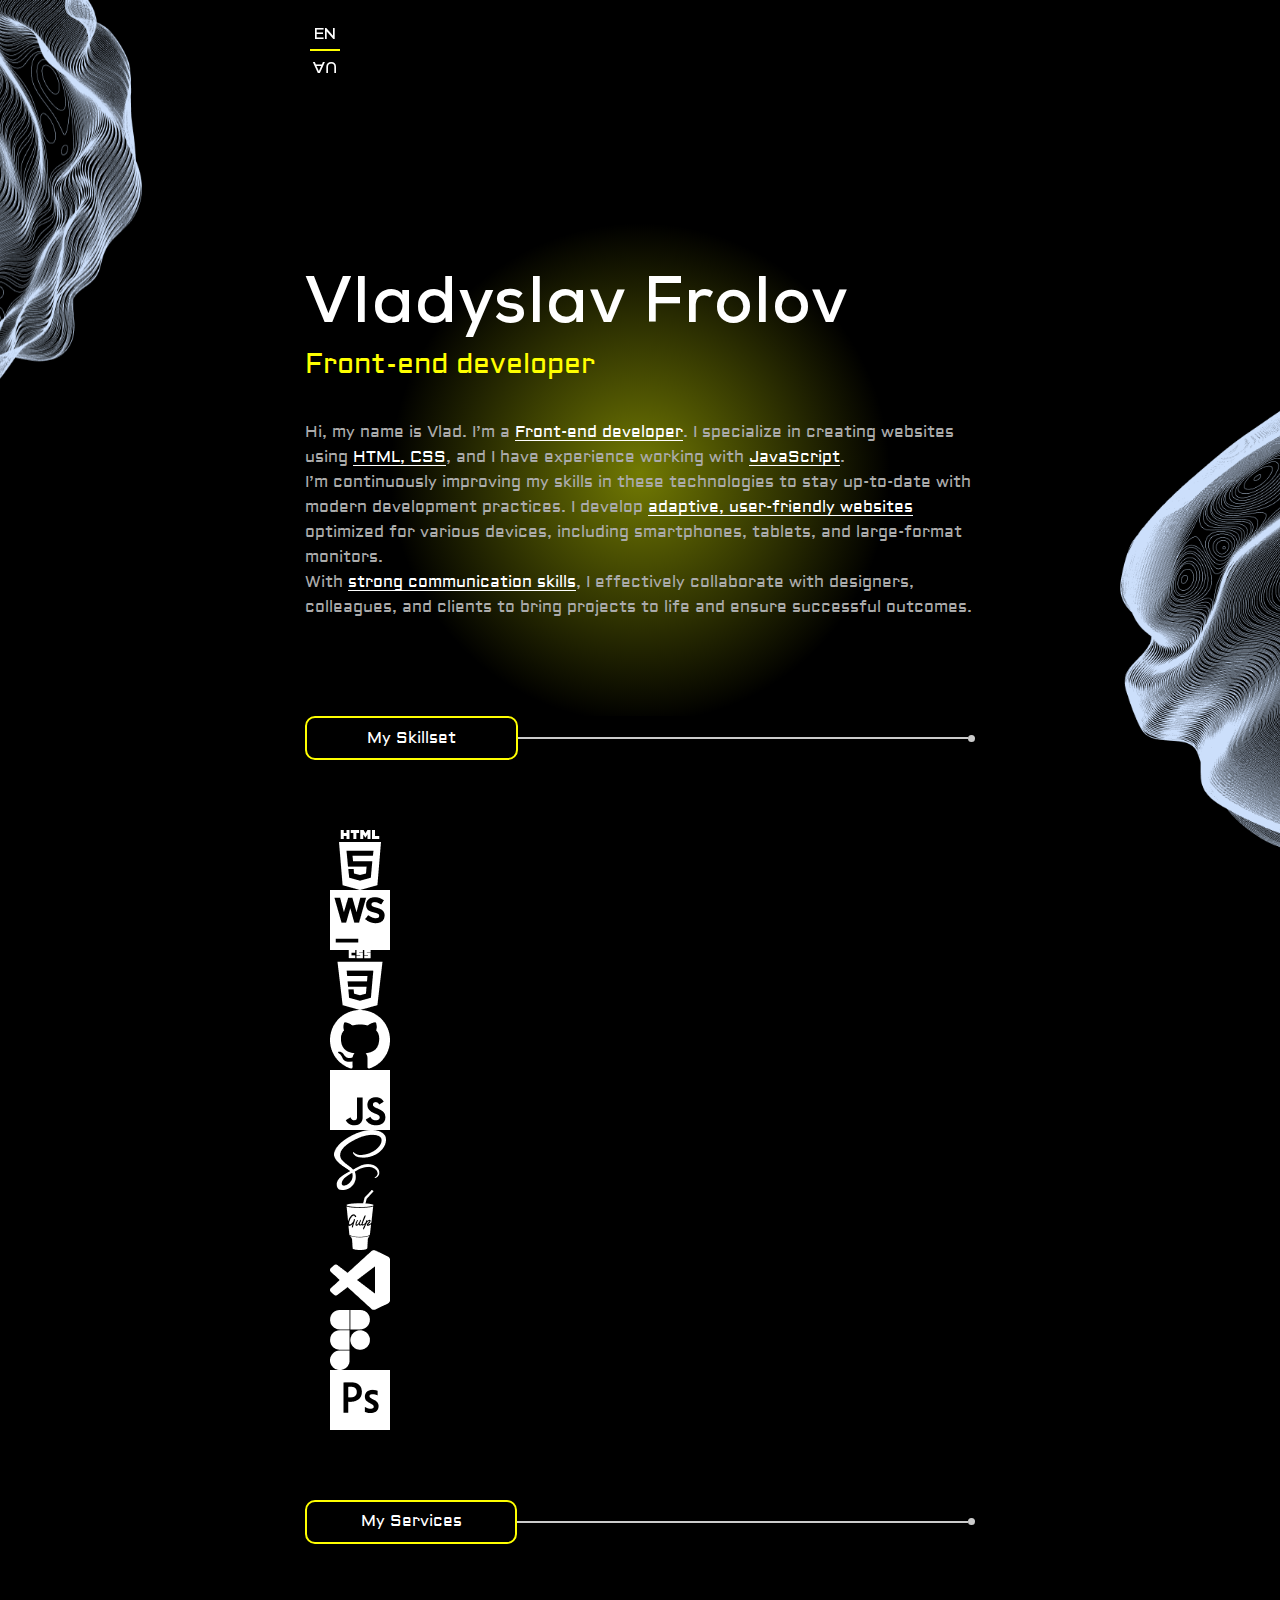
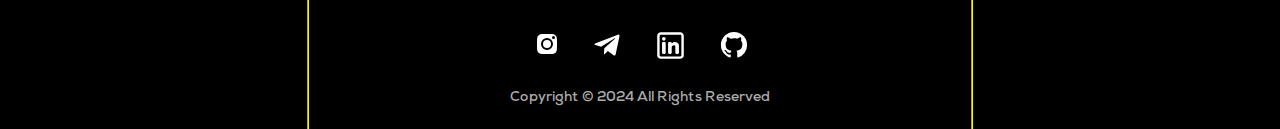
<file: index.html>
<!DOCTYPE html>
<html lang="en">
<head>
  <meta charset="UTF-8">
  <meta name="viewport" content="width=device-width, initial-scale=1.0">
  <meta name='freelancehunt' content='01397875976e4c0'>
  <link rel="stylesheet" href="style/main.css">
  <link rel="stylesheet" href="style/slick.css">
  <link rel="icon" href="img/favicon.png" type="image/png">
  <link
  rel="stylesheet"
  href="https://cdn.jsdelivr.net/npm/@fancyapps/ui@5.0/dist/fancybox/fancybox.css"
/>
  <title>Vladyslav Frolov</title>
</head>
<body>

  <img class="leftball" src="img/main/leftball.png" alt="">
  <img class="rightball" src="img/main/rightball.png" alt="">

  <header class="header">
    <div class="container">
    <a href="UApage.html">
      <div class="langEN-btn__wrapper">
        <p class="UA">UA</p>
        <p class="EN">EN</p>
      </div>
    </a>
  </div>
<!--    <a class="header-btn" href="#">Download my resume</a>-->
  </header>

  <!-- main-banner  -->

  <section class="main-banner">
    <div class="container">
      <div class="main-banner__wrapper">
        <h1 class="main-banner__title">Vladyslav Frolov</h1>
        <h2>Front-end developer</h2>
          <p class="main-banner__text"> Hi, my name is Vlad. I’m a <span>Front-end developer</span>. I specialize in creating websites using <span>HTML, CSS</span>, and I have experience working with <span>JavaScript</span>. <br> I’m continuously improving my skills in these technologies to stay up-to-date with modern development practices.

            I develop <span>adaptive, user-friendly websites</span> optimized for various devices, including smartphones, tablets, and large-format monitors. <br>
            
            With <span>strong communication skills</span>, I effectively collaborate with designers, colleagues, and clients to bring projects to life and ensure successful outcomes.</p>
      </div>
    </div>
  </section>

  <!-- My Skills  -->

  <section class="skill">
    <div class="container">
      <div class="title">
        <h2>My Skillset</h2>
        <div class="line">
          <div class="line--item"></div>
          <div class="line--dot"></div>
        </div>
      </div>
      <div class="skill-slider">
        <div class="skill-slider__item">
          <img src="img/skill-slider/1slide.png" alt="">
        </div>
        <div class="skill-slider__item">
          <img src="img/skill-slider/3slide.png" alt="">
        </div>
        <div class="skill-slider__item">
          <img src="img/skill-slider/4slide.png" alt="">
        </div>
        <div class="skill-slider__item">
          <img src="img/skill-slider/6slide.png" alt="">
        </div>
        <div class="skill-slider__item">
          <img src="img/skill-slider/7slide.png" alt="">
        </div>
        <div class="skill-slider__item">
          <img src="img/skill-slider/8slide.png" alt="">
        </div>
        <div class="skill-slider__item">
          <img src="img/skill-slider/9slide.png" alt="">
        </div>
        <div class="skill-slider__item">
          <img src="img/skill-slider/10slide.png" alt="">
        </div>
        <div class="skill-slider__item">
          <img src="img/skill-slider/11slide.png" alt="">
        </div>
        <div class="skill-slider__item">
          <img src="img/skill-slider/12slide.png" alt="">
        </div>
      </div>
    </div>
  </section>

  <!-- Projects  -->

  <section class="projects">
    <div class="container">
      <div class="title project">
        <h2>My Services</h2>
        <div class="line">
          <div class="line--item"></div>
          <div class="line--dot"></div>
        </div>
      </div>
      <div class="projects-wrapper">
        <div class="projects-item">
          <div class="projects-item__arrow">
            <!-- <img src="img/projects/Group 27.png" alt=""> -->
             <img src="img/projects/arrow.svg" alt="">
          </div>
          <div class="projects-item__right">
          <div class="projects-item__main">
            <h2>Website Development</h2>
            <p>Professional website development, including corporate websites, blogs, and online stores. Customized themes, plugin integration, and fully responsive design tailored to the client's needs.</p>
          </div>
        </div>
        </div>
        <div class="projects-item">
          <div class="projects-item__arrow">
            <!-- <img src="img/projects/Group 27.png" alt=""> -->
            <img src="img/projects/arrow.svg" alt="">
          </div>
          <div class="projects-item__right">
          <div class="projects-item__main">
            <h2>Website Layout Development</h2>
            <p>High-quality HTML/CSS website layout with pixel-perfect accuracy. Responsive and cross-browser compatible designs for smartphones, tablets, and desktop devices.</p>
          </div>
        </div>
        </div>
        <div class="projects-item">
          <div class="projects-item__arrow">
            <!-- <img src="img/projects/Group 27.png" alt=""> -->
            <img src="img/projects/arrow.svg" alt="">
          </div>
          <div class="projects-item__right">
          <div class="projects-item__main">
            <h2>Business Card Website Creation</h2>
            <p>Simple and elegant one-page or multi-page websites that highlight your brand or service. Perfect for small businesses, startups, and personal portfolios.</p>
          </div>
        </div>
        </div>
      </div>
    </div>
  </section>

  <section class="works">
    <div class="container">
      <div class="title works">
        <h2>My Projects</h2>
        <div class="line">
          <div class="line--item"></div>
          <div class="line--dot"></div>
        </div>
      </div>
      <div class="works-wrapper">
        <div class="works-item__wrapper">
          <div class="works-item">
            <a href="./img/works/boldo-fullsize.png" data-fancybox="gallery-boldo" data-caption="https://github.com/Vladess29/Boldo"><img src="./img/works/boldo.png" alt=""></a>
          </div>
        </div>
        <div class="works-item__wrapper">
          <div class="works-item">
            <a href="./img/works/Locus-fullsize.png" data-fancybox="gallery-locus" data-caption="https://github.com/Vladess29/Locus"><img src="./img/works/locus.png" alt=""></a>
          </div>
        </div>
        <div class="works-item__wrapper">
          <div class="works-item">
            <a href="./img/works/odigo-fullsize.png" data-fancybox="gallery-odigo" data-caption="Odigo"><img src="./img/works/odigo.png" alt=""></a>
          </div>
        </div>
        <div class="works-item__wrapper">
          <div class="works-item">
            <a href="./img/works/Clerksy-fullsize.png" data-fancybox="gallery-clerksy" data-caption="https://github.com/Vladess29/Clerksy"><img src="./img/works/clerksy.png" alt=""></a>
          </div>
        </div>
        <div class="works-item__wrapper">
          <div class="works-item">
            <a href="./img/works/servicecom-fullsize.png" data-fancybox="gallery-service" data-caption="https://github.com/Vladess29/ServiceCom"><img src="./img/works/serviceCom.png" alt=""></a>
          </div>
        </div>
        <div class="works-item__wrapper">
          <div class="works-item">
            <a href="./img/works/Escape-fullsize.png" data-fancybox="gallery-escape" data-caption="Escape"><img src="./img/works/escape.png" alt=""></a>
          </div>
        </div>

      </div>
    </div>
  </section>

  <footer class="footer">
    <div class="container">
      <fieldset>
        <legend>Let’s talk!</legend>
        <div class="footer-content__wrapper">
          <a href="mailto:vladislavfrolov2901@gmail.com">vladislavfrolov2901@gmail.com</a>
          <div class="footer-icons">
            <a href="https://www.instagram.com/_vladess__?igsh=YTBpeGczdXYzMTR1"><svg class="inst-svg"><use xlink:href="#inst"></use></svg></a>
            <a href="https://t.me/Vladess_29"><svg class="telegram-svg"><use xlink:href="#teleg"></use></svg></a>
            <a href="https://www.linkedin.com/in/vladyslav-frolov-a665b0354"><svg class="linkedin-svg"><use xlink:href="#link"></use></svg></a>
            <a href="https://github.com/Vladess29"><svg class="github-svg"><use xlink:href="#github"></use></svg></a>
            
          </div>
          <p>Copyright © 2024 All Rights Reserved</p>
        </div>
      </fieldset>
    </div>
  </footer>

  <svg display="none">
    <symbol id="inst" viewBox="0 0 192 192">
      <path stroke="#000000" stroke-width="12" d="M96 162c-14.152 0-24.336-.007-32.276-.777-7.849-.761-12.87-2.223-16.877-4.741a36 36 0 0 1-11.33-11.329c-2.517-4.007-3.98-9.028-4.74-16.877C30.007 120.336 30 110.152 30 96c0-14.152.007-24.336.777-32.276.76-7.849 2.223-12.87 4.74-16.877a36 36 0 0 1 11.33-11.33c4.007-2.517 9.028-3.98 16.877-4.74C71.663 30.007 81.847 30 96 30c14.152 0 24.336.007 32.276.777 7.849.76 12.87 2.223 16.877 4.74a36 36 0 0 1 11.329 11.33c2.518 4.007 3.98 9.028 4.741 16.877.77 7.94.777 18.124.777 32.276 0 14.152-.007 24.336-.777 32.276-.761 7.849-2.223 12.87-4.741 16.877a36 36 0 0 1-11.329 11.329c-4.007 2.518-9.028 3.98-16.877 4.741-7.94.77-18.124.777-32.276.777Z"/><circle cx="96" cy="96" r="30" stroke="#000000" stroke-width="12"/><circle cx="135" cy="57" r="9" fill="black"/>
    </symbol>
  </svg>

  <svg display="none">
    <symbol id="teleg" viewBox="0 0 24 24">
      <path d="m20.665 3.717-17.73 6.837c-1.21.486-1.203 1.161-.222 1.462l4.552 1.42 10.532-6.645c.498-.303.953-.14.579.192l-8.533 7.701h-.002l.002.001-.314 4.692c.46 0 .663-.211.921-.46l2.211-2.15 4.599 3.397c.848.467 1.457.227 1.668-.785l3.019-14.228c.309-1.239-.473-1.8-1.282-1.434z"/>
    </symbol>
  </svg>

  <svg display="none">
    <symbol id="link" viewBox="0 0 24 24">
      <path d="M6.5 8C7.32843 8 8 7.32843 8 6.5C8 5.67157 7.32843 5 6.5 5C5.67157 5 5 5.67157 5 6.5C5 7.32843 5.67157 8 6.5 8Z" fill=""/>
      <path d="M5 10C5 9.44772 5.44772 9 6 9H7C7.55228 9 8 9.44771 8 10V18C8 18.5523 7.55228 19 7 19H6C5.44772 19 5 18.5523 5 18V10Z" fill=""/>
      <path d="M11 19H12C12.5523 19 13 18.5523 13 18V13.5C13 12 16 11 16 13V18.0004C16 18.5527 16.4477 19 17 19H18C18.5523 19 19 18.5523 19 18V12C19 10 17.5 9 15.5 9C13.5 9 13 10.5 13 10.5V10C13 9.44771 12.5523 9 12 9H11C10.4477 9 10 9.44772 10 10V18C10 18.5523 10.4477 19 11 19Z" fill=""/>
      <path fill-rule="evenodd" clip-rule="evenodd" d="M20 1C21.6569 1 23 2.34315 23 4V20C23 21.6569 21.6569 23 20 23H4C2.34315 23 1 21.6569 1 20V4C1 2.34315 2.34315 1 4 1H20ZM20 3C20.5523 3 21 3.44772 21 4V20C21 20.5523 20.5523 21 20 21H4C3.44772 21 3 20.5523 3 20V4C3 3.44772 3.44772 3 4 3H20Z" fill=""/>
    </symbol>
  </svg>
  <svg display="none">
    <symbol id="github" viewBox="0 0 16 16">
      <path fill="" fill-rule="evenodd" d="M8 1C4.133 1 1 4.13 1 7.993c0 3.09 2.006 5.71 4.787 6.635.35.064.478-.152.478-.337 0-.166-.006-.606-.01-1.19-1.947.423-2.357-.937-2.357-.937-.319-.808-.778-1.023-.778-1.023-.635-.434.048-.425.048-.425.703.05 1.073.72 1.073.72.624 1.07 1.638.76 2.037.582.063-.452.244-.76.444-.935-1.554-.176-3.188-.776-3.188-3.456 0-.763.273-1.388.72-1.876-.072-.177-.312-.888.07-1.85 0 0 .586-.189 1.924.716A6.711 6.711 0 018 4.381c.595.003 1.194.08 1.753.236 1.336-.905 1.923-.717 1.923-.717.382.963.142 1.674.07 1.85.448.49.72 1.114.72 1.877 0 2.686-1.638 3.278-3.197 3.45.251.216.475.643.475 1.296 0 .934-.009 1.688-.009 1.918 0 .187.127.404.482.336A6.996 6.996 0 0015 7.993 6.997 6.997 0 008 1z" clip-rule="evenodd"/></svg>
    </symbol>
  </svg>

    <script src="https://cdn.jsdelivr.net/npm/@fancyapps/ui@5.0/dist/fancybox/fancybox.umd.js"></script>
    <script src="https://code.jquery.com/jquery-3.7.1.js" integrity="sha256-eKhayi8LEQwp4NKxN+CfCh+3qOVUtJn3QNZ0TciWLP4=" crossorigin="anonymous"></script>
    <script src="js/main.js"></script>
    <script src="js/slick.min.js"></script>
    
</body>
</html>
</file>
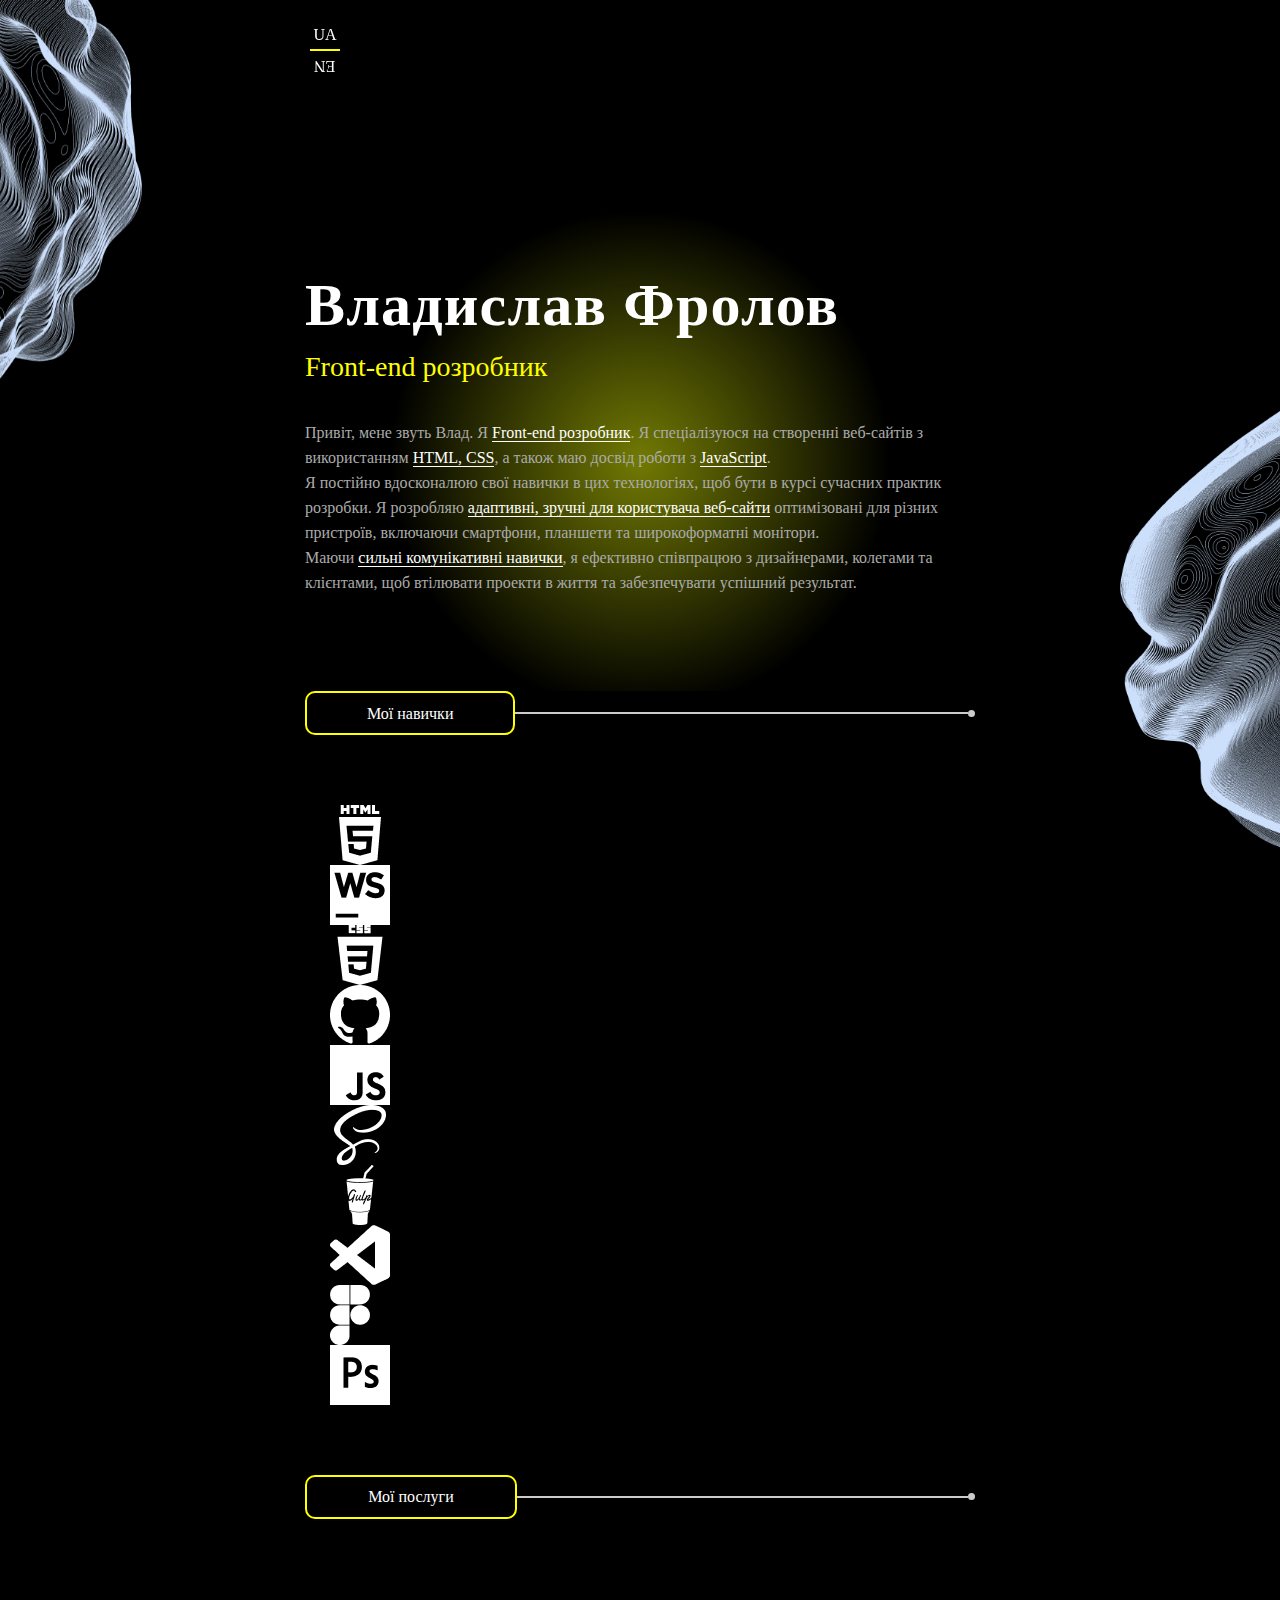
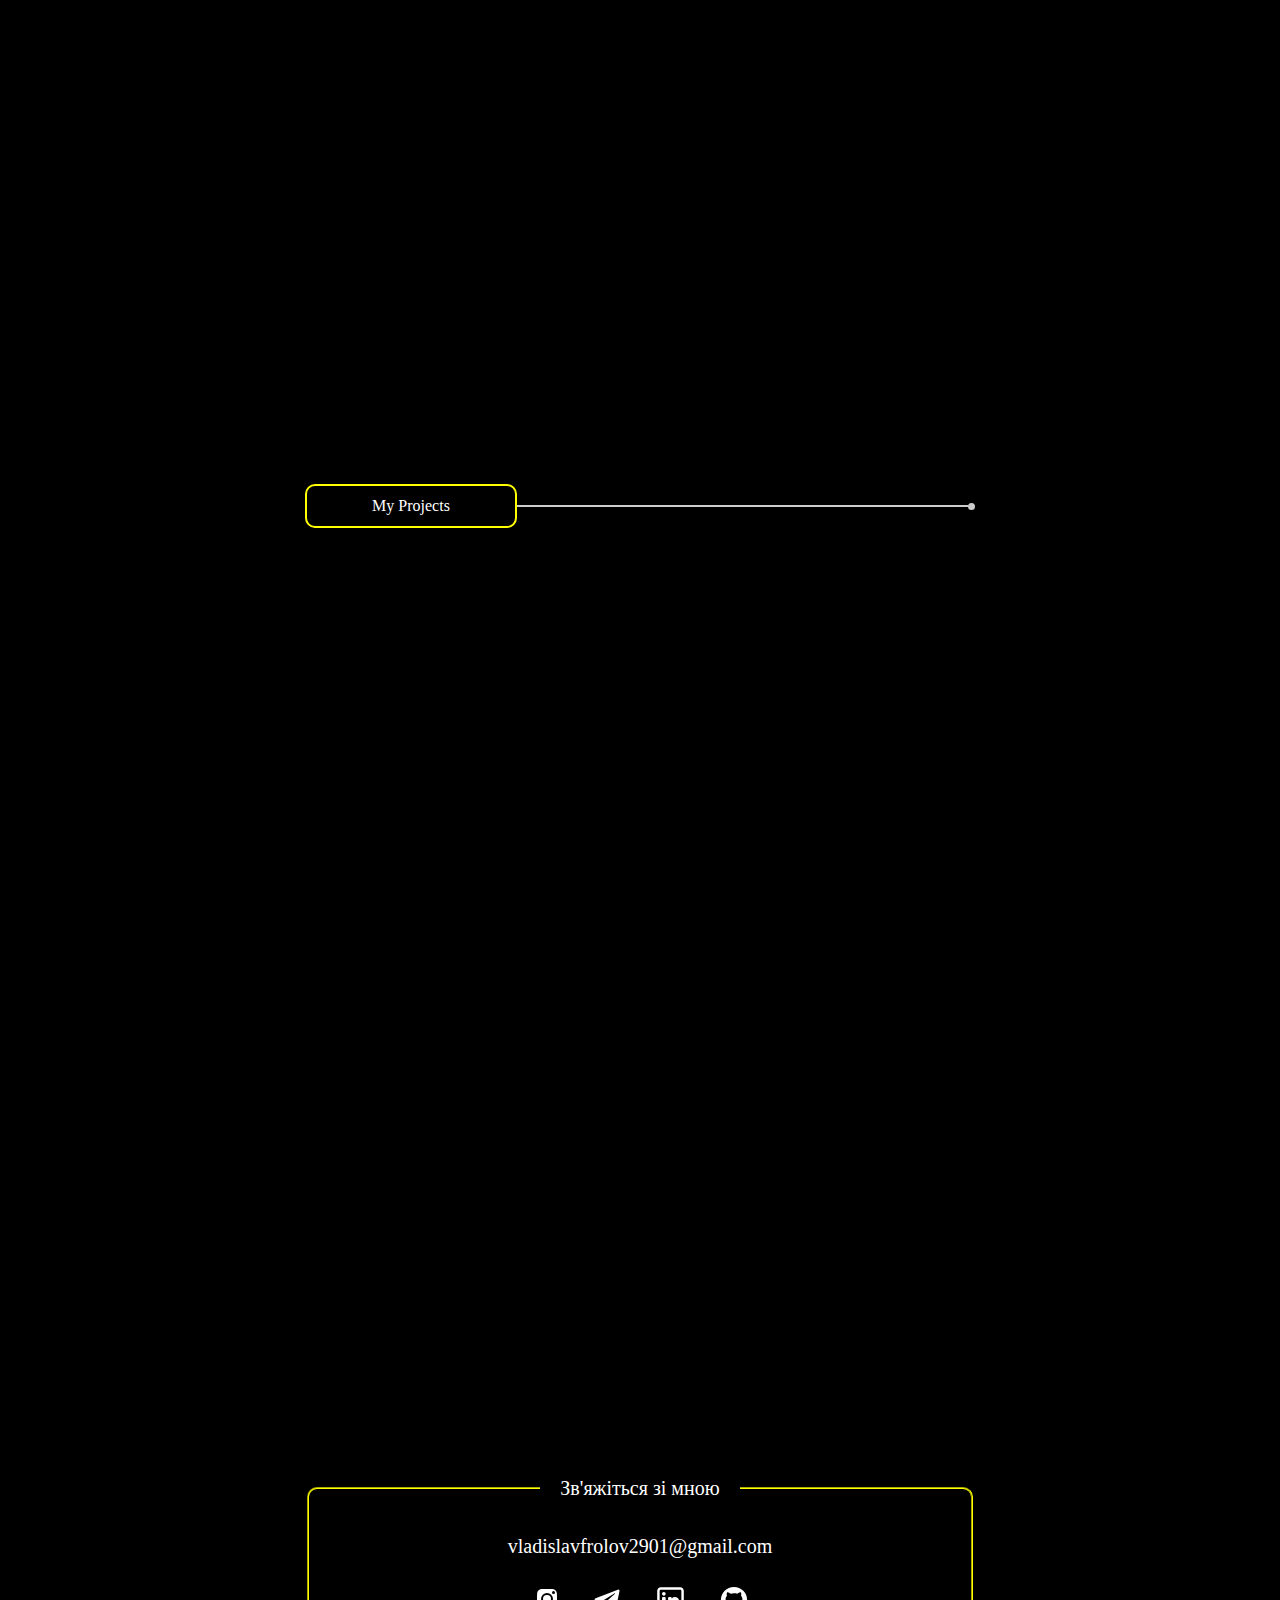
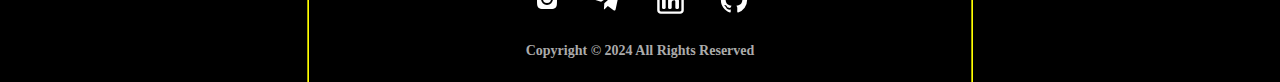
<file: UApage.html>
<!DOCTYPE html>
<html lang="uk">
<head>
  <meta charset="UTF-8">
  <meta name="viewport" content="width=device-width, initial-scale=1.0">
  <link rel="stylesheet" href="style/main.css">
  <link rel="stylesheet" href="style/slick.css">
  <link rel="icon" href="img/favicon.png" type="image/png">
  <link
  rel="stylesheet"
  href="https://cdn.jsdelivr.net/npm/@fancyapps/ui@5.0/dist/fancybox/fancybox.css"
/>
  <title>Владислав Фролов</title>
</head>
<body>

  <img class="leftball" src="img/main/leftball.png" alt="">
  <img class="rightball" src="img/main/rightball.png" alt="">

  <header class="header">
    <div class="container">
    <a href="index.html">
      <div class="langUA-btn__wrapper ">
        <p class="ua-second">UA</p>
        <p class="en-second">EN</p>
      </div>
    </a>
  </div>
<!--    <a class="header-btn" href="#">Download my resume</a>-->
  </header>

  <!-- main-banner  -->

  <section class="main-banner">
    <div class="container">
      <div class="main-banner__wrapper">
        <h1 class="main-banner__title UAtitle">Владислав Фролов</h1>
        <h2>Front-end розробник</h2>

          <p class="main-banner__text"> Привіт, мене звуть Влад. Я <span>Front-end розробник</span>. Я спеціалізуюся на створенні веб-сайтів з використанням <span>HTML, CSS</span>, а також маю досвід роботи з <span>JavaScript</span>. <br> Я постійно вдосконалюю свої навички в цих технологіях, щоб бути в курсі сучасних практик розробки.

            Я розробляю <span>адаптивні, зручні для користувача веб-сайти</span> оптимізовані для різних пристроїв, включаючи смартфони, планшети та широкоформатні монітори. <br>
            
            Маючи <span>сильні комунікативні навички</span>, я ефективно співпрацюю з дизайнерами, колегами та клієнтами, щоб втілювати проекти в життя та забезпечувати успішний результат.</p>
      </div>
    </div>
  </section>

  <!-- My Skills  -->

  <section class="skill">
    <div class="container">
      <div class="title">
        <h2>Мої навички</h2>
        <div class="line">
          <div class="line--item"></div>
          <div class="line--dot"></div>
        </div>
      </div>
      <div class="skill-slider">
        <div class="skill-slider__item">
          <img src="img/skill-slider/1slide.png" alt="">
        </div>
        <div class="skill-slider__item">
          <img src="img/skill-slider/3slide.png" alt="">
        </div>
        <div class="skill-slider__item">
          <img src="img/skill-slider/4slide.png" alt="">
        </div>
        <div class="skill-slider__item">
          <img src="img/skill-slider/6slide.png" alt="">
        </div>
        <div class="skill-slider__item">
          <img src="img/skill-slider/7slide.png" alt="">
        </div>
        <div class="skill-slider__item">
          <img src="img/skill-slider/8slide.png" alt="">
        </div>
        <div class="skill-slider__item">
          <img src="img/skill-slider/9slide.png" alt="">
        </div>
        <div class="skill-slider__item">
          <img src="img/skill-slider/10slide.png" alt="">
        </div>
        <div class="skill-slider__item">
          <img src="img/skill-slider/11slide.png" alt="">
        </div>
        <div class="skill-slider__item">
          <img src="img/skill-slider/12slide.png" alt="">
        </div>
      </div>
    </div>
  </section>

  <!-- Projects  -->

  <section class="projects">
    <div class="container">
      <div class="title project">
        <h2>Мої послуги</h2>
        <div class="line">
          <div class="line--item"></div>
          <div class="line--dot"></div>
        </div>
      </div>
      <div class="projects-wrapper">
        <div class="projects-item">
          <div class="projects-item__arrow">
            <!-- <img src="img/projects/Group 27.png" alt=""> -->
             <img src="img/projects/arrow.svg" alt="">
          </div>
          <div class="projects-item__right">
          <div class="projects-item__main">
            <h2>Розробка веб-сайтів</h2>
            <p>Створення професійних сайтів, включаючи корпоративні сайти, блоги та інтернет-магазини. Індивідуальні теми, інтеграція плагінів та повністю адаптивний дизайн, пристосований до потреб клієнта.</p>
          </div>
          <!-- <div class="projects-item__date">
            <p>26/08/2022</p>
          </div> -->
        </div>
        </div>
        <div class="projects-item">
          <div class="projects-item__arrow">
            <!-- <img src="img/projects/Group 27.png" alt=""> -->
            <img src="img/projects/arrow.svg" alt="">
          </div>
          <div class="projects-item__right">
          <div class="projects-item__main">
            <h2>Розробка макета сайту</h2>
            <p>Високоякісна HTML/CSS верстка сайту з точністю до пікселя. Адаптивний та кросбраузерний дизайн для смартфонів, планшетів та десктопних пристроїв.</p>
          </div>
          <!-- <div class="projects-item__date">
            <p>26/08/2022</p>
          </div> -->
        </div>
        </div>
        <div class="projects-item">
          <div class="projects-item__arrow">
            <!-- <img src="img/projects/Group 27.png" alt=""> -->
            <img src="img/projects/arrow.svg" alt="">
          </div>
          <div class="projects-item__right">
          <div class="projects-item__main">
            <h2>Створення сайту-візитки</h2>
            <p>Прості та елегантні односторінкові або багатосторінкові веб-сайти, які підкреслюють ваш бренд або послугу. Ідеально підходять для малого бізнесу, стартапів та особистих портфоліо.</p>
          </div>
          <!-- <div class="projects-item__date">
            <p>26/08/2022</p>
          </div> -->
        </div>
        </div>
      </div>
<!--      <div class="projects-btn__wrapper">-->
<!--      <a class="projects-btn" href="#">View My GitHub</a>-->
<!--    </div>-->
    </div>
  </section>

  <section class="works">
    <div class="container">
      <div class="title works">
        <h2>My Projects</h2>
        <div class="line">
          <div class="line--item"></div>
          <div class="line--dot"></div>
        </div>
      </div>
      <div class="works-wrapper">
        <div class="works-item__wrapper">
          <div class="works-item">
            <a href="./img/works/boldo-fullsize.png" data-fancybox="gallery-boldo" data-caption="https://github.com/Vladess29/Boldo"><img src="./img/works/boldo.png" alt=""></a>
          </div>
        </div>
        <div class="works-item__wrapper">
          <div class="works-item">
            <a href="./img/works/Locus-fullsize.png" data-fancybox="gallery-locus" data-caption="https://github.com/Vladess29/Locus"><img src="./img/works/locus.png" alt=""></a>
          </div>
        </div>
        <div class="works-item__wrapper">
          <div class="works-item">
            <a href="./img/works/odigo-fullsize.png" data-fancybox="gallery-odigo" data-caption="Odigo"><img src="./img/works/odigo.png" alt=""></a>
          </div>
        </div>
        <div class="works-item__wrapper">
          <div class="works-item">
            <a href="./img/works/Clerksy-fullsize.png" data-fancybox="gallery-clerksy" data-caption="https://github.com/Vladess29/Clerksy"><img src="./img/works/clerksy.png" alt=""></a>
          </div>
        </div>
        <div class="works-item__wrapper">
          <div class="works-item">
            <a href="./img/works/servicecom-fullsize.png" data-fancybox="gallery-service" data-caption="https://github.com/Vladess29/ServiceCom"><img src="./img/works/serviceCom.png" alt=""></a>
          </div>
        </div>
        <div class="works-item__wrapper">
          <div class="works-item">
            <a href="./img/works/Escape-fullsize.png" data-fancybox="gallery-escape" data-caption="Escape"><img src="./img/works/escape.png" alt=""></a>
          </div>
        </div>

      </div>
    </div>
  </section>

  <footer class="footer">
    <div class="container">
      <fieldset>
        <legend>Зв'яжіться зі мною</legend>
        <div class="footer-content__wrapper">
          <a href="mailto:vladislavfrolov2901@gmail.com">vladislavfrolov2901@gmail.com</a>
          <div class="footer-icons">
            <a href="https://www.instagram.com/_vladess__?igsh=YTBpeGczdXYzMTR1"><svg class="inst-svg"><use xlink:href="#inst"></use></svg></a>
            <a href="https://t.me/Vladess_29"><svg class="telegram-svg"><use xlink:href="#teleg"></use></svg></a>
            <a href="https://www.linkedin.com/in/vladyslav-frolov-a665b0354"><svg class="linkedin-svg"><use xlink:href="#link"></use></svg></a>
            <a href="https://github.com/Vladess29"><svg class="github-svg"><use xlink:href="#github"></use></svg></a>
          </div>
          <p>Copyright © 2024 All Rights Reserved</p>
        </div>
      </fieldset>
    </div>
  </footer>


  <svg display="none">
    <symbol id="inst" viewBox="0 0 192 192">
      <path stroke="#000000" stroke-width="12" d="M96 162c-14.152 0-24.336-.007-32.276-.777-7.849-.761-12.87-2.223-16.877-4.741a36 36 0 0 1-11.33-11.329c-2.517-4.007-3.98-9.028-4.74-16.877C30.007 120.336 30 110.152 30 96c0-14.152.007-24.336.777-32.276.76-7.849 2.223-12.87 4.74-16.877a36 36 0 0 1 11.33-11.33c4.007-2.517 9.028-3.98 16.877-4.74C71.663 30.007 81.847 30 96 30c14.152 0 24.336.007 32.276.777 7.849.76 12.87 2.223 16.877 4.74a36 36 0 0 1 11.329 11.33c2.518 4.007 3.98 9.028 4.741 16.877.77 7.94.777 18.124.777 32.276 0 14.152-.007 24.336-.777 32.276-.761 7.849-2.223 12.87-4.741 16.877a36 36 0 0 1-11.329 11.329c-4.007 2.518-9.028 3.98-16.877 4.741-7.94.77-18.124.777-32.276.777Z"/><circle cx="96" cy="96" r="30" stroke="#000000" stroke-width="12"/><circle cx="135" cy="57" r="9" fill="black"/>
    </symbol>
  </svg>

  <svg display="none">
    <symbol id="teleg" viewBox="0 0 24 24">
      <path d="m20.665 3.717-17.73 6.837c-1.21.486-1.203 1.161-.222 1.462l4.552 1.42 10.532-6.645c.498-.303.953-.14.579.192l-8.533 7.701h-.002l.002.001-.314 4.692c.46 0 .663-.211.921-.46l2.211-2.15 4.599 3.397c.848.467 1.457.227 1.668-.785l3.019-14.228c.309-1.239-.473-1.8-1.282-1.434z"/>
    </symbol>
  </svg>

  <svg display="none">
    <symbol id="link" viewBox="0 0 24 24">
      <path d="M6.5 8C7.32843 8 8 7.32843 8 6.5C8 5.67157 7.32843 5 6.5 5C5.67157 5 5 5.67157 5 6.5C5 7.32843 5.67157 8 6.5 8Z" fill=""/>
      <path d="M5 10C5 9.44772 5.44772 9 6 9H7C7.55228 9 8 9.44771 8 10V18C8 18.5523 7.55228 19 7 19H6C5.44772 19 5 18.5523 5 18V10Z" fill=""/>
      <path d="M11 19H12C12.5523 19 13 18.5523 13 18V13.5C13 12 16 11 16 13V18.0004C16 18.5527 16.4477 19 17 19H18C18.5523 19 19 18.5523 19 18V12C19 10 17.5 9 15.5 9C13.5 9 13 10.5 13 10.5V10C13 9.44771 12.5523 9 12 9H11C10.4477 9 10 9.44772 10 10V18C10 18.5523 10.4477 19 11 19Z" fill=""/>
      <path fill-rule="evenodd" clip-rule="evenodd" d="M20 1C21.6569 1 23 2.34315 23 4V20C23 21.6569 21.6569 23 20 23H4C2.34315 23 1 21.6569 1 20V4C1 2.34315 2.34315 1 4 1H20ZM20 3C20.5523 3 21 3.44772 21 4V20C21 20.5523 20.5523 21 20 21H4C3.44772 21 3 20.5523 3 20V4C3 3.44772 3.44772 3 4 3H20Z" fill=""/>
    </symbol>
  </svg>
  <svg display="none">
    <symbol id="github" viewBox="0 0 16 16">
      <path fill="" fill-rule="evenodd" d="M8 1C4.133 1 1 4.13 1 7.993c0 3.09 2.006 5.71 4.787 6.635.35.064.478-.152.478-.337 0-.166-.006-.606-.01-1.19-1.947.423-2.357-.937-2.357-.937-.319-.808-.778-1.023-.778-1.023-.635-.434.048-.425.048-.425.703.05 1.073.72 1.073.72.624 1.07 1.638.76 2.037.582.063-.452.244-.76.444-.935-1.554-.176-3.188-.776-3.188-3.456 0-.763.273-1.388.72-1.876-.072-.177-.312-.888.07-1.85 0 0 .586-.189 1.924.716A6.711 6.711 0 018 4.381c.595.003 1.194.08 1.753.236 1.336-.905 1.923-.717 1.923-.717.382.963.142 1.674.07 1.85.448.49.72 1.114.72 1.877 0 2.686-1.638 3.278-3.197 3.45.251.216.475.643.475 1.296 0 .934-.009 1.688-.009 1.918 0 .187.127.404.482.336A6.996 6.996 0 0015 7.993 6.997 6.997 0 008 1z" clip-rule="evenodd"/></svg>
    </symbol>
  </svg>


    <script src="https://cdn.jsdelivr.net/npm/@fancyapps/ui@5.0/dist/fancybox/fancybox.umd.js"></script>
    <script src="https://code.jquery.com/jquery-3.7.1.js" integrity="sha256-eKhayi8LEQwp4NKxN+CfCh+3qOVUtJn3QNZ0TciWLP4=" crossorigin="anonymous"></script>
    <script src="js/main.js"></script>
    <script src="js/slick.min.js"></script>
</body>
</html>
</file>
<file: style/main.css>
@font-face {
  font-family: "Nexa Bold";
  src: url("../fonts/Nexa-Bold.woff2") format("woff2");
  font-weight: 700;
  font-style: normal;
  font-display: swap;
}
@font-face {
  font-family: "Aldrich";
  src: url("../fonts/Aldrich-Regular.woff2") format("woff2");
  font-weight: 400;
  font-style: normal;
  font-display: swap;
}
@font-face {
  font-family: "Roboto";
  src: url("../fonts/Roboto-Regular.woff2") format("woff2");
  font-weight: 400;
  font-style: normal;
  font-display: swap;
}
@font-face {
  font-family: "Montserrat";
  src: url("../fonts/Montserrat-Regular.woff2") format("woff2");
  font-weight: 400;
  font-style: normal;
  font-display: swap;
}
:focus, :active {
  outline: none;
}

a:focus, a:active {
  outline: none;
}

html, body {
  height: 100%;
  width: 100%;
  line-height: 100%;
  padding: 0;
  margin: 0;
}

nav, footer, header, aside {
  display: block;
}

input, button, textarea {
  font-family: inherit;
  outline: 0;
}

*,
*:after,
*:before {
  -webkit-box-sizing: border-box;
  box-sizing: border-box;
}

input::-ms-clear {
  display: none;
}

button {
  cursor: pointer;
  outline: 0;
}

button::-moz-focus-inner {
  padding: 0;
  border: 0;
}

a, a:visited {
  text-decoration: none;
}

a:hover {
  text-decoration: none;
}

ul {
  margin: 0;
  padding: 0;
}
ul li {
  list-style: none;
}

img {
  vertical-align: middle;
}

h1, h2, h3, h4, h5, h6 {
  font-size: inherit;
  font-weight: inherit;
  margin: 0;
  padding: 0;
}

/* Chrome, Safari, Edge, Opera */
input::-webkit-outer-spin-button,
input::-webkit-inner-spin-button {
  -webkit-appearance: none;
  margin: 0;
}

input[type=search]::-webkit-search-decoration,
input[type=search]::-webkit-search-cancel-button,
input[type=search]::-webkit-search-results-button,
input[type=search]::-webkit-search-results-decoration {
  display: none;
}

/* Firefox */
input[type=number] {
  -moz-appearance: textfield;
}

.container {
  width: 670px;
  margin: 0 auto;
  padding: 0;
}
@media (max-width: 1600px) {
  .container {
    width: 670px;
  }
}
@media (max-width: 1359px) {
  .container {
    width: 670px;
  }
}
@media (max-width: 1199px) {
  .container {
    width: 670px;
  }
}
@media (max-width: 1023px) {
  .container {
    width: 480px;
  }
}
@media (max-width: 767px) {
  .container {
    width: 90%;
    padding: 0 50px;
  }
}
@media (max-width: 639px) {
  .container {
    padding: 0 32px;
  }
}
@media (max-width: 400px) {
  .container {
    padding: 0 24px;
  }
}

html * {
  -webkit-text-size-adjust: none;
}

.preload * {
  -webkit-transition: none !important;
  transition: none !important;
}

.title {
  display: -webkit-box;
  display: -ms-flexbox;
  display: flex;
  -webkit-box-pack: justify;
      -ms-flex-pack: justify;
          justify-content: space-between;
  -webkit-box-align: center;
      -ms-flex-align: center;
          align-items: center;
}
.title h2 {
  display: inline-block;
  font-family: Aldrich;
  font-size: 16px;
  font-weight: 400;
  line-height: 15.65px;
  text-align: left;
  text-underline-position: from-font;
  -webkit-text-decoration-skip-ink: none;
          text-decoration-skip-ink: none;
  color: white;
  padding: 13px 60px 11px 60px;
  background-color: transparent;
  border: 2px solid yellow;
  border-radius: 10px;
  position: relative;
  z-index: 5;
}
@media (max-width: 450px) {
  .title h2 {
    width: 100%;
    text-align: center;
  }
}
.title h2::after {
  display: none;
  content: "";
  width: 455px;
  height: 1px;
  background-color: #CBCBCB;
  right: -457px;
  top: 19px;
  position: absolute;
  z-index: 3;
}
@media (max-width: 1023px) {
  .title h2::after {
    width: 268px;
    right: -270px;
  }
}
@media (max-width: 767px) {
  .title h2::after {
    width: 180%;
    right: -377px;
  }
}
.title .line {
  width: 100%;
  display: -webkit-box;
  display: -ms-flexbox;
  display: flex;
  -webkit-box-align: center;
      -ms-flex-align: center;
          align-items: center;
  -webkit-box-flex: 1;
      -ms-flex: 1;
          flex: 1;
}
@media (max-width: 450px) {
  .title .line {
    display: none;
  }
}
.title .line--item {
  width: 100%;
  height: 2px;
  background-color: #CBCBCB;
}
.title .line--dot {
  width: 7px;
  height: 7px;
  background-color: #CBCBCB;
  border-radius: 50%;
}

.header {
  background-color: transparent;
  padding-top: 30px;
  padding-bottom: 30px;
  display: -webkit-box;
  display: -ms-flexbox;
  display: flex;
  -webkit-box-pack: end;
      -ms-flex-pack: end;
          justify-content: flex-end;
  position: relative;
  z-index: 106;
}
.header a {
  display: block;
  width: 30px;
  height: 30px;
  cursor: pointer;
}
.header a .langEN-btn__wrapper {
  width: 40px;
  height: 40px;
  display: -webkit-box;
  display: -ms-flexbox;
  display: flex;
  -webkit-box-orient: vertical;
  -webkit-box-direction: reverse;
      -ms-flex-direction: column-reverse;
          flex-direction: column-reverse;
  -webkit-box-align: center;
      -ms-flex-align: center;
          align-items: center;
  -webkit-box-pack: center;
      -ms-flex-pack: center;
          justify-content: center;
  -webkit-transition: all 1s ease-in-out;
  transition: all 1s ease-in-out;
}
.header a .langEN-btn__wrapper:hover {
  -webkit-transform: rotate(180deg);
          transform: rotate(180deg);
}
@media (max-width: 1024px) {
  .header a .langEN-btn__wrapper:hover {
    -webkit-transform: none;
            transform: none;
  }
}
.header a .langEN-btn__wrapper .UA {
  color: white;
  rotate: 180deg;
  margin-top: -1px;
  font-family: Nexa Bold;
}
.header a .langEN-btn__wrapper .EN {
  color: white;
  position: relative;
  font-family: Nexa Bold;
}
.header a .langEN-btn__wrapper .EN::after {
  content: "";
  position: absolute;
  left: -4px;
  top: 22px;
  background-color: yellow;
  width: 30px;
  height: 2px;
}

@media (max-width: 767px) {
  .footer .container {
    width: 100%;
  }
}
.footer .container fieldset {
  border-color: yellow;
  border-bottom: none;
  border-radius: 10px 10px 0 0;
}
@media (max-width: 450px) {
  .footer .container fieldset {
    padding: 0 5px;
  }
}
.footer .container fieldset legend {
  font-family: Aldrich;
  font-size: 20px;
  font-weight: 400;
  line-height: 19.56px;
  text-align: center;
  text-underline-position: from-font;
  -webkit-text-decoration-skip-ink: none;
          text-decoration-skip-ink: none;
  background-color: black;
  color: white;
  padding: 10px 20px;
}
.footer .container fieldset .footer-content__wrapper {
  display: -webkit-box;
  display: -ms-flexbox;
  display: flex;
  -webkit-box-pack: center;
      -ms-flex-pack: center;
          justify-content: center;
  -webkit-box-orient: vertical;
  -webkit-box-direction: normal;
      -ms-flex-direction: column;
          flex-direction: column;
  -webkit-box-align: center;
      -ms-flex-align: center;
          align-items: center;
}
.footer .container fieldset .footer-content__wrapper a {
  font-family: Aldrich;
  font-size: 20px;
  font-weight: 400;
  line-height: 19.56px;
  text-align: left;
  text-underline-position: from-font;
  -webkit-text-decoration-skip-ink: none;
          text-decoration-skip-ink: none;
  color: white;
  margin-top: 23px;
  -webkit-transition: all 0.3s ease-in-out;
  transition: all 0.3s ease-in-out;
}
.footer .container fieldset .footer-content__wrapper a:hover {
  color: #848484;
}
@media (max-width: 500px) {
  .footer .container fieldset .footer-content__wrapper a {
    font-size: 17px;
  }
}
.footer .container fieldset .footer-content__wrapper .footer-icons {
  margin-top: 27px;
}
.footer .container fieldset .footer-content__wrapper .footer-icons a:nth-child(2) {
  margin-left: 25px;
}
.footer .container fieldset .footer-content__wrapper .footer-icons a:nth-child(3) {
  margin-left: 30px;
}
.footer .container fieldset .footer-content__wrapper .footer-icons a:nth-child(4) {
  margin-left: 30px;
}
.footer .container fieldset .footer-content__wrapper .footer-icons a .inst-svg {
  fill: #fff;
  -webkit-transition: all 0.3s ease-in-out;
  transition: all 0.3s ease-in-out;
  width: 32px;
  height: 32px;
}
.footer .container fieldset .footer-content__wrapper .footer-icons a .inst-svg:hover {
  fill: gray;
}
.footer .container fieldset .footer-content__wrapper .footer-icons a .telegram-svg {
  fill: #fff;
  -webkit-transition: all 0.3s ease-in-out;
  transition: all 0.3s ease-in-out;
  width: 30px;
  height: 30px;
}
.footer .container fieldset .footer-content__wrapper .footer-icons a .telegram-svg:hover {
  fill: grey;
}
.footer .container fieldset .footer-content__wrapper .footer-icons a .linkedin-svg {
  fill: #FFFFFF;
  -webkit-transition: all 0.3s ease-in-out;
  transition: all 0.3s ease-in-out;
  width: 29px;
  height: 29px;
}
.footer .container fieldset .footer-content__wrapper .footer-icons a .linkedin-svg:hover {
  fill: grey;
}
.footer .container fieldset .footer-content__wrapper .footer-icons a .github-svg {
  fill: #FFFFFF;
  -webkit-transition: all 0.3s ease-in-out;
  transition: all 0.3s ease-in-out;
  width: 30px;
  height: 30px;
}
.footer .container fieldset .footer-content__wrapper .footer-icons a .github-svg:hover {
  fill: grey;
}
.footer .container fieldset .footer-content__wrapper p {
  font-family: Nexa Bold;
  font-size: 14px;
  font-weight: 700;
  line-height: 14px;
  text-align: center;
  text-underline-position: from-font;
  -webkit-text-decoration-skip-ink: none;
          text-decoration-skip-ink: none;
  color: #ABABAB;
  margin-top: 25px;
}
@media (max-width: 500px) {
  .footer .container fieldset .footer-content__wrapper p {
    font-size: 12px;
  }
}

.main-banner {
  background: rgb(218, 214, 3);
  background: radial-gradient(circle, rgba(238, 255, 6, 0.479) 0%, rgba(255, 217, 3, 0) 250px);
  background-position: 0 70px;
  background-repeat: no-repeat;
  padding-top: 183px;
  padding-bottom: 80px;
}
@media (max-width: 1024px) {
  .main-banner {
    padding-top: 90px;
  }
}
.main-banner .container .main-banner__wrapper {
  position: relative;
  z-index: 105;
}
.main-banner .container .main-banner__wrapper .main-banner__title {
  font-family: "Nexa Bold";
  font-size: 65px;
  font-weight: 700;
  line-height: 65px;
  letter-spacing: 0.02em;
  text-align: left;
  text-underline-position: from-font;
  -webkit-text-decoration-skip-ink: none;
          text-decoration-skip-ink: none;
  color: white;
}
@media (max-width: 500px) {
  .main-banner .container .main-banner__wrapper .main-banner__title {
    font-size: 55px;
    font-weight: 400;
  }
}
.main-banner .container .main-banner__wrapper h2 {
  font-family: Aldrich;
  font-size: 28px;
  font-weight: 400;
  line-height: 27.38px;
  text-align: left;
  text-underline-position: from-font;
  -webkit-text-decoration-skip-ink: none;
          text-decoration-skip-ink: none;
  color: yellow;
  margin-top: 15px;
}
.main-banner .container .main-banner__wrapper .main-banner__text {
  font-family: Aldrich;
  font-size: 16px;
  font-weight: 400;
  line-height: 25px;
  text-align: left;
  text-underline-position: from-font;
  -webkit-text-decoration-skip-ink: none;
          text-decoration-skip-ink: none;
  color: #ABABAB;
  margin-top: 40px;
}
.main-banner .container .main-banner__wrapper .main-banner__text span {
  font-family: Aldrich;
  font-size: 16px;
  font-weight: 400;
  line-height: 20px;
  text-align: left;
  text-underline-position: from-font;
  -webkit-text-decoration-skip-ink: none;
          text-decoration-skip-ink: none;
  color: white;
  border-bottom: 1px solid white;
}

body {
  background-color: black;
}

.skill {
  background-color: black;
}
.skill .container .skill-slider {
  margin-top: 70px;
}
.skill .container .skill-slider .skill-slider__item {
  margin-left: 25px;
}
.projects {
  padding-top: 70px;
  padding-bottom: 50px;
}
.projects .container .project h2 {
  padding: 12px 28px;
  min-width: 212px;
  text-align: center;
}
.projects .container .projects-wrapper {
  margin-top: 81px;
}
.projects .container .projects-wrapper .projects-item {
  display: -webkit-box;
  display: -ms-flexbox;
  display: flex;
  -webkit-box-pack: justify;
      -ms-flex-pack: justify;
          justify-content: space-between;
}
.projects .container .projects-wrapper .projects-item:not(:first-child) {
  margin-top: 60px;
}
.projects .container .projects-wrapper .projects-item .projects-item__arrow {
  margin-top: 30px;
  position: relative;
  opacity: 0;
  -webkit-transform: translateX(-50px);
          transform: translateX(-50px);
  -webkit-transition: opacity 0.5s ease, -webkit-transform 0.5s ease;
  transition: opacity 0.5s ease, -webkit-transform 0.5s ease;
  transition: opacity 0.5s ease, transform 0.5s ease;
  transition: opacity 0.5s ease, transform 0.5s ease, -webkit-transform 0.5s ease;
}
.projects .container .projects-wrapper .projects-item .projects-item__arrow.show {
  opacity: 1;
  -webkit-transform: translateX(0);
          transform: translateX(0);
}
@media (max-width: 1024px) {
  .projects .container .projects-wrapper .projects-item .projects-item__arrow {
    display: none;
  }
}
.projects .container .projects-wrapper .projects-item .projects-item__right {
  display: -webkit-box;
  display: -ms-flexbox;
  display: flex;
  -webkit-box-pack: justify;
      -ms-flex-pack: justify;
          justify-content: space-between;
  opacity: 0;
  -webkit-transform: translateY(-50px);
          transform: translateY(-50px);
  -webkit-transition: opacity 0.5s ease, -webkit-transform 0.5s ease;
  transition: opacity 0.5s ease, -webkit-transform 0.5s ease;
  transition: opacity 0.5s ease, transform 0.5s ease;
  transition: opacity 0.5s ease, transform 0.5s ease, -webkit-transform 0.5s ease;
}
.projects .container .projects-wrapper .projects-item .projects-item__right.show {
  opacity: 1;
  -webkit-transform: translateY(0);
          transform: translateY(0);
}
@media (max-width: 1023px) {
  .projects .container .projects-wrapper .projects-item .projects-item__right {
    -webkit-box-orient: vertical;
    -webkit-box-direction: reverse;
        -ms-flex-direction: column-reverse;
            flex-direction: column-reverse;
    -webkit-box-align: start;
        -ms-flex-align: start;
            align-items: start;
  }
}
.projects .container .projects-wrapper .projects-item .projects-item__right .projects-item__main {
  width: 100%;
  margin-left: 48px;
}
@media (max-width: 1023px) {
  .projects .container .projects-wrapper .projects-item .projects-item__right .projects-item__main {
    width: 100%;
    margin-left: 0;
  }
}
@media (max-width: 550px) {
  .projects .container .projects-wrapper .projects-item .projects-item__right .projects-item__main {
    margin-left: 20px;
  }
}
.projects .container .projects-wrapper .projects-item .projects-item__right .projects-item__main h2 {
  font-family: Aldrich;
  font-size: 20px;
  font-weight: 400;
  line-height: 19.56px;
  text-align: left;
  text-underline-position: from-font;
  -webkit-text-decoration-skip-ink: none;
          text-decoration-skip-ink: none;
  color: yellow;
}
.projects .container .projects-wrapper .projects-item .projects-item__right .projects-item__main p {
  font-family: Aldrich;
  font-size: 16px;
  font-weight: 400;
  line-height: 20px;
  text-align: left;
  text-underline-position: from-font;
  -webkit-text-decoration-skip-ink: none;
          text-decoration-skip-ink: none;
  color: white;
}
.projects .container .projects-wrapper .projects-item .projects-item__right .projects-item__date p {
  font-family: Aldrich;
  font-size: 16px;
  font-weight: 400;
  line-height: 15.65px;
  text-align: right;
  text-underline-position: from-font;
  -webkit-text-decoration-skip-ink: none;
          text-decoration-skip-ink: none;
  color: #ABABAB;
}
@media (max-width: 1023px) {
  .projects .container .projects-wrapper .projects-item .projects-item__right .projects-item__date p {
    margin-left: 45px;
  }
}
@media (max-width: 550px) {
  .projects .container .projects-wrapper .projects-item .projects-item__right .projects-item__date p {
    margin-left: 20px;
  }
}
.projects .container .projects-btn__wrapper {
  display: -webkit-box;
  display: -ms-flexbox;
  display: flex;
  -webkit-box-pack: center;
      -ms-flex-pack: center;
          justify-content: center;
}
.projects .container .projects-btn__wrapper .projects-btn {
  font-family: Aldrich;
  font-size: 16px;
  font-weight: 400;
  line-height: 15.65px;
  text-align: left;
  text-underline-position: from-font;
  -webkit-text-decoration-skip-ink: none;
          text-decoration-skip-ink: none;
  color: black;
  background-color: white;
  padding: 22px 60px 22px 61px;
  border-radius: 15px;
  margin-top: 100px;
  position: relative;
  -webkit-transition: all 0.3s ease-in-out;
  transition: all 0.3s ease-in-out;
}
.projects .container .projects-btn__wrapper .projects-btn::before {
  content: url(/img/projects/arrowleft.png);
  left: -210px;
  top: 23px;
  position: absolute;
  -webkit-transition: all 0.3s ease-in-out;
  transition: all 0.3s ease-in-out;
}
@media (max-width: 767px) {
  .projects .container .projects-btn__wrapper .projects-btn::before {
    display: none;
  }
}
.projects .container .projects-btn__wrapper .projects-btn::after {
  content: url(/img/projects/arrowright.png);
  right: -210px;
  top: 23px;
  position: absolute;
  -webkit-transition: all 0.3s ease-in-out;
  transition: all 0.3s ease-in-out;
}
@media (max-width: 767px) {
  .projects .container .projects-btn__wrapper .projects-btn::after {
    display: none;
  }
}
.projects .container .projects-btn__wrapper .projects-btn:hover {
  background-color: #0058DC;
  color: white;
}
.projects .container .projects-btn__wrapper .projects-btn:hover::after {
  right: -205px;
}
.projects .container .projects-btn__wrapper .projects-btn:hover::before {
  left: -205px;
}

body {
  overflow-x: hidden;
  position: relative;
}
body .leftball {
  position: fixed;
  left: -500px;
  top: -200px;
  -webkit-animation: rotation 50s infinite linear;
          animation: rotation 50s infinite linear;
  width: 55%;
}
@media (max-width: 1024px) {
  body .leftball {
    display: none;
  }
}
body .rightball {
  position: fixed;
  right: -400px;
  top: 300px;
  -webkit-animation: rotation 50s infinite linear;
          animation: rotation 50s infinite linear;
  width: 50%;
}
@media (max-width: 1024px) {
  body .rightball {
    display: none;
  }
}

@-webkit-keyframes rotation {
  0% {
    -webkit-transform: rotate(0);
            transform: rotate(0);
  }
  50% {
    -webkit-transform: rotate(180deg);
            transform: rotate(180deg);
  }
  100% {
    -webkit-transform: rotate(-180deg);
            transform: rotate(-180deg);
  }
}

@keyframes rotation {
  0% {
    -webkit-transform: rotate(0);
            transform: rotate(0);
  }
  50% {
    -webkit-transform: rotate(180deg);
            transform: rotate(180deg);
  }
  100% {
    -webkit-transform: rotate(-180deg);
            transform: rotate(-180deg);
  }
}
.header {
  background-color: transparent;
  padding-top: 30px;
  padding-bottom: 30px;
  display: -webkit-box;
  display: -ms-flexbox;
  display: flex;
  -webkit-box-pack: end;
      -ms-flex-pack: end;
          justify-content: flex-end;
  position: relative;
  z-index: 106;
}
.header a {
  width: 30px;
  height: 30px;
  cursor: pointer;
}
.header a .langUA-btn__wrapper {
  width: 40px;
  height: 40px;
  display: -webkit-box;
  display: -ms-flexbox;
  display: flex;
  -webkit-box-orient: vertical;
  -webkit-box-direction: normal;
      -ms-flex-direction: column;
          flex-direction: column;
  -webkit-box-align: center;
      -ms-flex-align: center;
          align-items: center;
  -webkit-box-pack: center;
      -ms-flex-pack: center;
          justify-content: center;
  -webkit-transition: all 1s ease-in-out;
  transition: all 1s ease-in-out;
}
.header a .langUA-btn__wrapper:hover {
  -webkit-transform: rotate(180deg);
          transform: rotate(180deg);
}
@media (max-width: 1024px) {
  .header a .langUA-btn__wrapper:hover {
    -webkit-transform: none;
            transform: none;
  }
}
.header a .langUA-btn__wrapper .ua-second {
  color: white;
  position: relative;
}
.header a .langUA-btn__wrapper .ua-second::after {
  content: "";
  position: absolute;
  left: -3px;
  top: 22px;
  background-color: yellow;
  width: 30px;
  height: 2px;
}
.header a .langUA-btn__wrapper .en-second {
  color: white;
  rotate: 180deg;
  margin-top: -1px;
}

html[lang=uk] h1,
html[lang=uk] h2,
html[lang=uk] h3,
html[lang=uk] p,
html[lang=uk] span,
html[lang=uk] legend,
html[lang=uk] a {
  font-family: "Montserrat" !important;
}

html[lang=uk] .main-banner__title {
  font-size: 60px !important;
}

.works {
  padding-bottom: 70px;
}
.works .container .works h2 {
  padding: 12px 28px;
  min-width: 212px;
  text-align: center;
}
.works .container .works-wrapper {
  margin-top: 50px;
  display: -webkit-box;
  display: -ms-flexbox;
  display: flex;
  -webkit-box-pack: justify;
      -ms-flex-pack: justify;
          justify-content: space-between;
  -ms-flex-wrap: wrap;
      flex-wrap: wrap;
  gap: 30px;
}
@media (max-width: 500px) {
  .works .container .works-wrapper {
    margin-top: 20px;
  }
}
@media (max-width: 1024px) {
  .works .container .works-wrapper {
    -webkit-box-orient: vertical;
    -webkit-box-direction: normal;
        -ms-flex-direction: column;
            flex-direction: column;
    gap: 40px;
    -ms-flex-wrap: nowrap;
        flex-wrap: nowrap;
  }
}
.works .container .works-wrapper .works-item__wrapper {
  width: 47%;
  background-color: yellow;
  border-radius: 15px;
  display: -webkit-box;
  display: -ms-flexbox;
  display: flex;
  -webkit-box-pack: center;
      -ms-flex-pack: center;
          justify-content: center;
  -webkit-box-align: center;
      -ms-flex-align: center;
          align-items: center;
  opacity: 0;
  -webkit-transform: translateY(50px);
          transform: translateY(50px);
  -webkit-transition: opacity 0.5s ease, -webkit-transform 0.5s ease;
  transition: opacity 0.5s ease, -webkit-transform 0.5s ease;
  transition: opacity 0.5s ease, transform 0.5s ease;
  transition: opacity 0.5s ease, transform 0.5s ease, -webkit-transform 0.5s ease;
}
.works .container .works-wrapper .works-item__wrapper.show {
  opacity: 1;
  -webkit-transform: translateY(0);
          transform: translateY(0);
}
@media (max-width: 1024px) {
  .works .container .works-wrapper .works-item__wrapper {
    width: 100%;
  }
}
.works .container .works-wrapper .works-item__wrapper .works-item {
  width: 100%;
  height: 100%;
  overflow: hidden;
  border-radius: 15px;
  -webkit-transition: all 0.3s ease-in-out;
  transition: all 0.3s ease-in-out;
}
.works .container .works-wrapper .works-item__wrapper .works-item:hover {
  -webkit-transform: scale(0.97);
          transform: scale(0.97);
}
.works .container .works-wrapper .works-item__wrapper .works-item a img {
  width: 100%;
}
</file>
